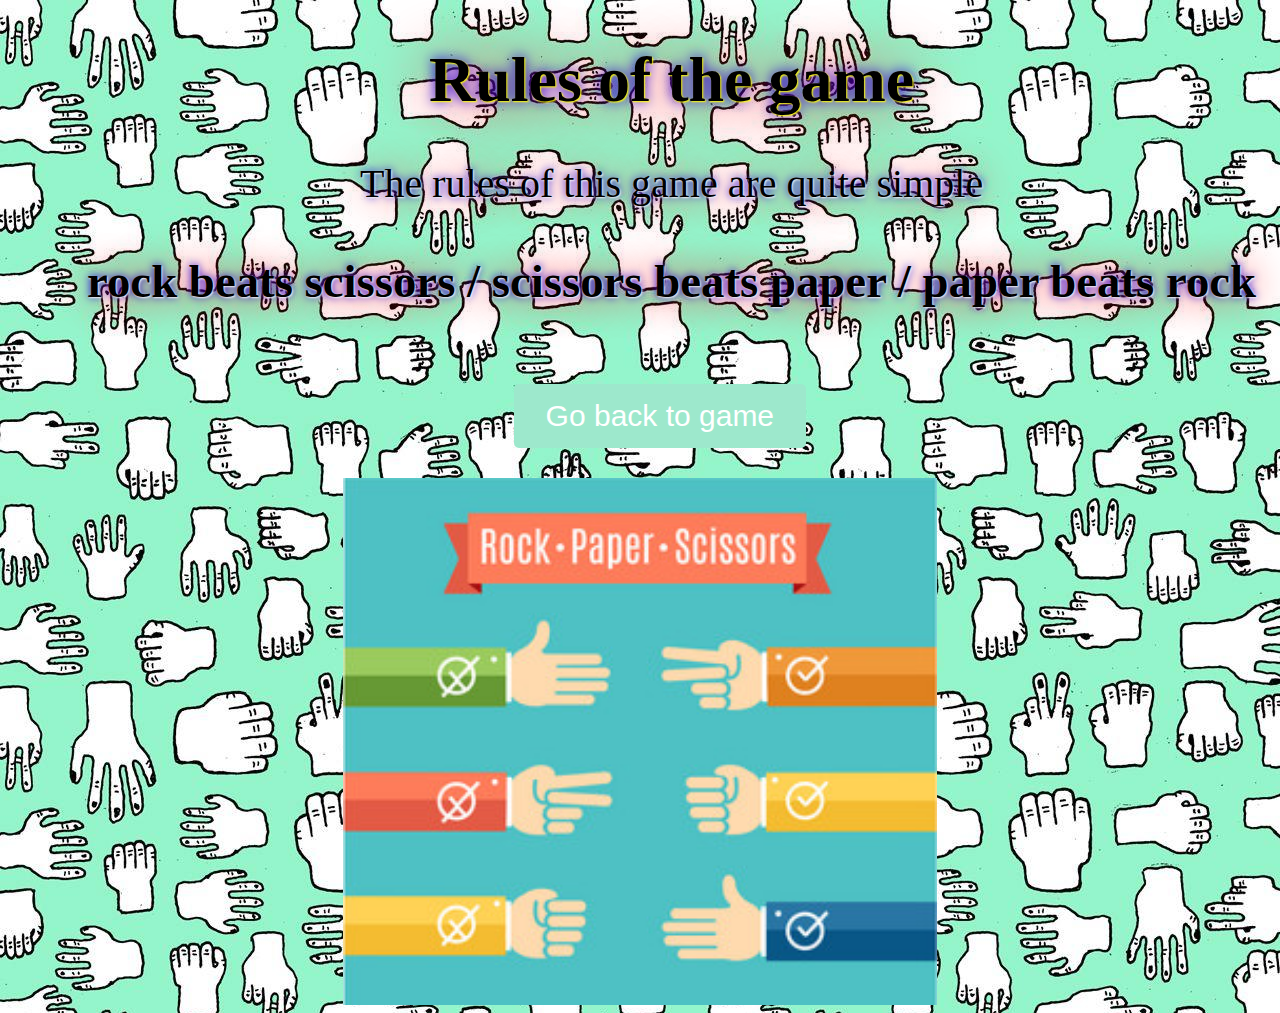
<file: rules.html>
<!--This the rules page that explains the simple rules of the small game it is linked to the game page AKA index.HTML -->
<!DOCTYPE html>
<html lang="en">
<head>
    <link rel="stylesheet" href="style.css">
    <meta charset="UTF-8">
    <meta name="viewport" content="width=device-width, initial-scale=1.0">
    <title>rules</title>
    <h1 class="rules">Rules of the game  </h1>
</head>
<body class="bluebackground">
    <div class="whobeatswho">
<p>The rules of this game are quite simple </p>
 <h3>rock beats scissors / scissors beats paper / paper beats rock</h3>   
</div>
<a href="index.html"><button class="gotogame">Go back to game </button></a>
    <img class="rulespic" src="images/rules.jpg"/>
</body>
</html>
</file>
<file: style.css>
/*this it the styling sheet for our three page */
@import url('https://fonts.googleapis.com/css2?family=Rubik:wght@300&display=swap');

/*this is the background image for the game page called by class*/
.orangebackground {
  background-image: url('images/background orange.jpg'); 
}

/*this is the background gif for the landing page called by class*/
.fightclub {
  background-image: url('images/street_fight_8_bit_for_dribbble.gif');
}
/*this is the background image for the rules page called by class*/
.bluebackground{
  background-image: url('images/background\ image.jpg');
}

/*this is the button styling for the start game in the landing page */
.start {
  background-color: #04AA6D;
  border: none;
  color: white;
  padding: 15px 32px;
  text-align: center;
  text-decoration: none;
  display: inline-block;
  font-size: 30px;
  margin-left: 45%;
  transition-duration: 0.8s;
}

/*this is the H1 styling for the rules page */
.rules{
  color: black;
  text-align: center;
  margin-left: 5%;
  font-size: 4pc;
  text-shadow: 1px 1px 2px yellow, 0 0 1em red, 0 0 0.2em blue;

}
/*this is the H1 styling for the rules page */

.headtext {
  color: black;
  text-align: center;
  margin-left: 5%;
  font-size: 4pc;
  text-shadow: 1px 1px 2px yellow, 0 0 1em red, 0 0 0.2em blue;
}

/*this is the H1 styling for the GAME page */
.fun {
  color: black;
  text-align: center;
  margin-left: 5%;
  font-size: 4pc;
  text-shadow: 1px 1px 2px yellow, 0 0 1em red, 0 0 0.2em blue;
  margin-left: 25px; 
}

/*this is the PROVERB styling for the game page */
.proverb {
  color: whitesmoke;
  font-family: 'Rubik';
  text-align: center;
  margin-left: 5%;
  font-size: 3pc;
  text-shadow: 1px 1px 2px yellow, 0 0 1em red, 0 0 0.2em blue;
}


/*this is the rock picture styling for the game page */

.rock {
  border-radius: 50%;
  width: 110px;
  position: absolute;
  top: 50%;
  left: 39%;
  transform: translate(-50%, -50%);
}
/*this is the paper picture styling for the game page */

.paper {
  border-radius: 50%;
  width: 110px;
  position: absolute;
  top: 50%;
  left: 50%;
  transform: translate(-50%, -50%);
}
/*this is the scissors picture styling for the game page */
.scissors {
  border-radius: 50%;
  width: 110px;
  position: absolute;
  top: 50%;
  left: auto; 
  right: 31%; 
  transform: translate(-50%, -50%);
}
/*this is the nav bar  for the game page */
ul {
  list-style-type: none;
  margin: 0;
  padding: 0;
  overflow: hidden;
  background-color: rgba(255, 166, 0, 0.499);
}
/*the navbar position*/
li {
  float: left;
}

li a {
  display: block;
  color: black;
  text-align: center;
  padding: 14px 16px;
}

li a:hover {
  background-color: whitesmoke;
}
/*the container of the buttons*/
.container {
  max-width: 450px;
  margin: 50px auto;
  background-color: #ffffff;
  padding: 20px;
  border-radius: 10px;
  box-shadow: 0 0 10px rgba(0, 0, 0, 0.1);
  margin-top: 15%;
}
/*styling of the options(rock paper scissors) option*/
button {
  font-size: 16px;
  margin: 30px;
  padding: 10px 20px;
  cursor: pointer;
  background-color: #3498db;
  color: #fff;
  border: none;
  border-radius: 5px;
}

button:hover {
  background-color: #2980b9;
}
/*the styling for the result after the player chooses an option */
#result {
  font-size: 18px;
  margin-top: 20px;
}

#result span {
  font-weight: bold;

}

/*styling for the who beats who text */
.whobeatswho{
  color: black;
  text-align: center;
  margin-left: 5%;
  margin-top: 0%;
  font-size: 2.5pc;
  text-shadow: 1px 1px 2px whitesmoke, 0 0 1em red, 0 0 0.2em blue;;
}

/*styling for the rules picture in the rules page*/
.rulespic{
  display: block;
  margin-left: auto;
  margin-right: auto;
  width: 47%;
}
/*stylyng for the button that takes us from our rules page to game page*/
.gotogame{
    background-color: #9de8cc;
    border: none;
    color: white;
    padding: 15px 32px;
    text-align: center;
    display: inline-block;
    font-size: 30px;
    margin-left: 40%;
    transition-duration: 0.8s;
  }
</file>
